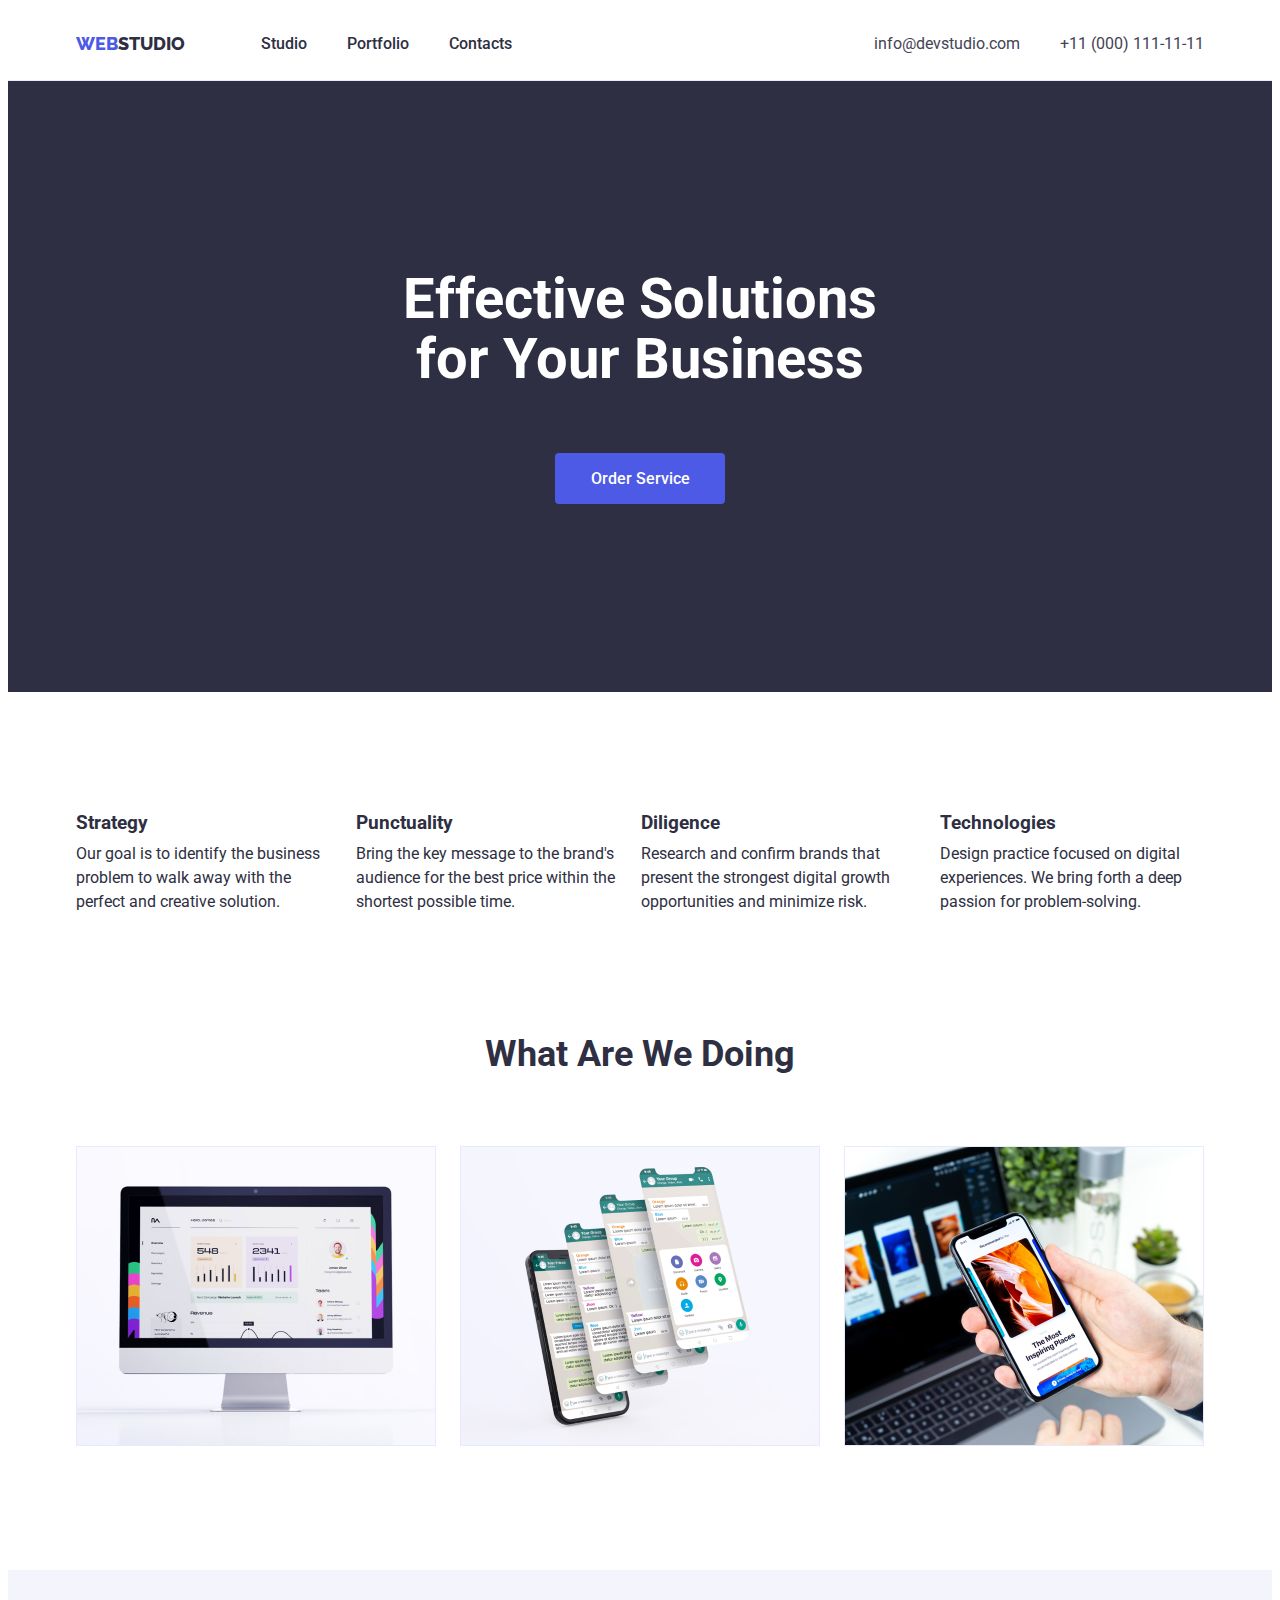
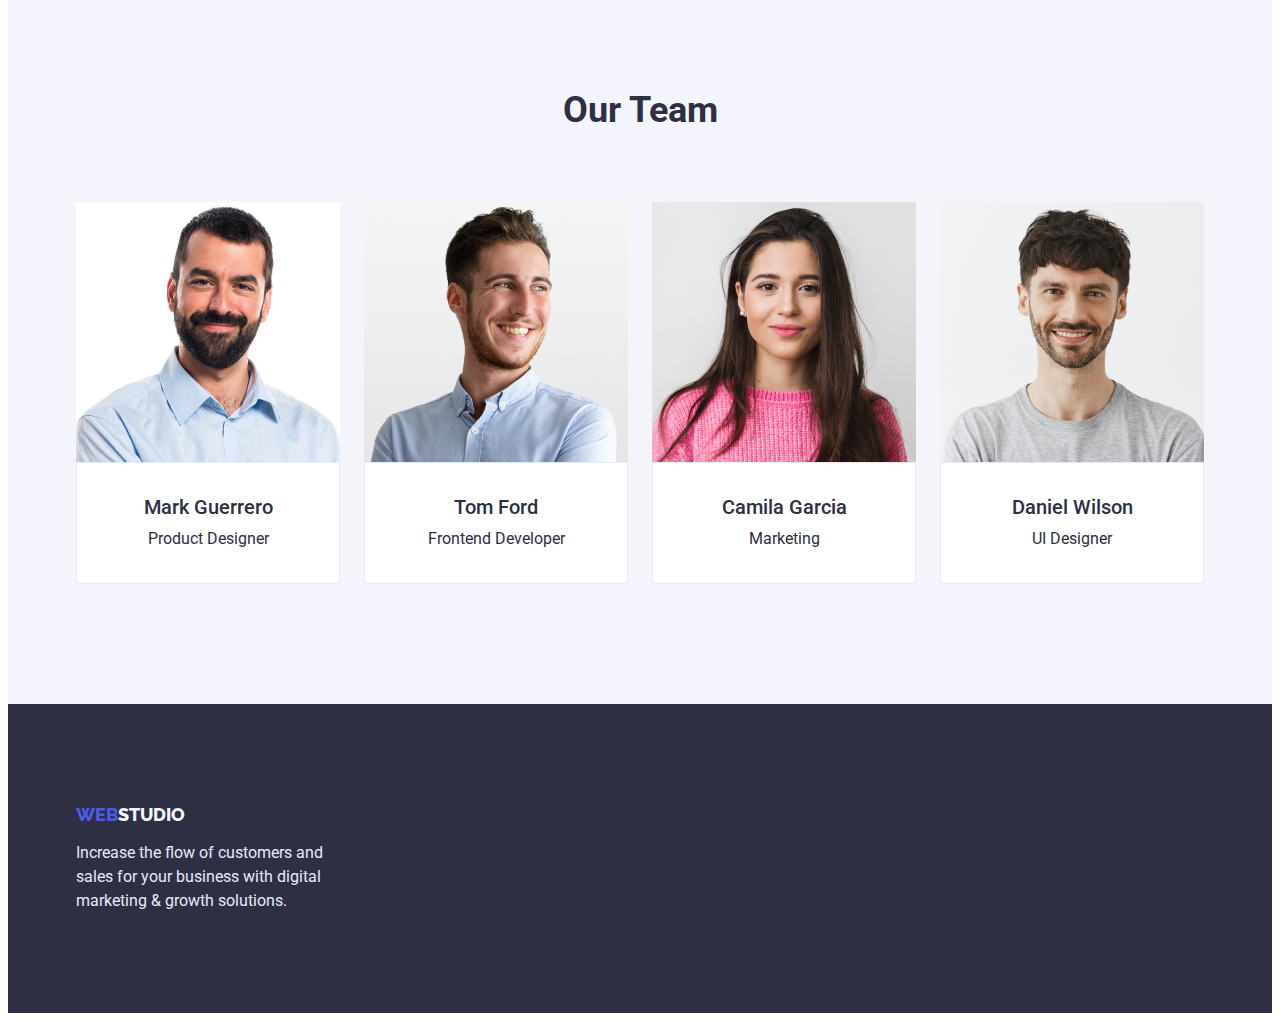
<file: index.html>
<!DOCTYPE html>
<html lang="en">
<head>
    <meta charset="UTF-8">
    <meta http-equiv="X-UA-Compatible" content="IE=edge">
    <meta name="viewport" content="width=device-width, initial-scale=1.0">
    <title>Document</title>
    <link rel="preconnect" href="https://fonts.googleapis.com"><link rel="preconnect" href="https://fonts.gstatic.com" crossorigin><link href="https://fonts.googleapis.com/css2?family=Raleway:wght@800&family=Roboto:wght@400;500;700&display=swap" 
    rel="stylesheet">
    <link rel="stylesheet" href="./css/styles.css">
</head>
<body>
    
    <main>
<header class="header">
<div class="container">
    <nav class="header-navi">
    <a href="./index.html" class="header-logo">
        WEB<span class="span">STUDIO</span>
    </a>
    <ul class="links">
            <li class="header-link"><a href="">Studio</a></li>
            
            <li class="header-link"><a href="./portfolio.html">Portfolio</a></li>
            
            <li class="header-link"><a href="">Contacts</a></li>

    </ul>
</nav>
        <ul class="contacts">
       <li> <a href="mailto:info@devstudio.com">info@devstudio.com</a></li>
       <li> <a href="tel:+110001111111">+11 (000) 111-11-11</a></li>
        </ul>
    </div>
</header>

<section class="hero">
    <div class="container">
    <h1 class="hero-txt">
        Effective Solutions for Your Business
    </h1>
    <button name="button" class="hero-button">
        Order Service
    </button>
</div>
</section>
<section class="work-ex">
    <div class="container">
    <h2 class="advantagex-txt visually-hidden">Advantages of working with us</h2>
    <ul class="advantages-punkts">
        <li class="advantages">
            <h3>Strategy</h3>
            <p class="txt">
                Our goal is to identify the business problem to walk away with the perfect and creative solution. 
            </p>
        </li>
        <li class="advantages">
            <h3>Punctuality</h3>
            <p class="txt">
                Bring the key message to the brand's audience for the best price within the shortest possible time. 
            </p>
        </li>
        <li class="advantages">
            <h3>Diligence</h3>
            <p class="txt">
                Research and confirm brands that present the strongest digital growth opportunities and minimize risk.
            </p>
        </li>
        <li class="advantages adv-t">
            <h3>Technologies</h3>
            <p class="-txt">
                Design practice focused on digital experiences. We bring forth a deep passion for problem-solving. 
            </p>
        </li>
    </ul>
</div>
</section>

<section class="Our-Spec">
    <div class="container">
    <h2 class="what-doing">What are we doing</h2>
    <ul class="worksis">
        <li class="workses">
            <img src="./images/img1.png" alt="work-example" width="360">
        </li>
        <li class="workses">
            <img src="./images/img2.png" alt="work-example" width="360">
        </li>
        <li class="workses">
            <img src="./images/img3.png" alt="work-example" width="360">
        </li>
    </ul>
</div>
</section>

<section class="team">
    <div class="container">
    <h2 class="Our-Team">Our Team</h2>
    <ul class="worklist">
            <li class="worklistt">
               <img src="./images/imgg1.png" alt="member of the team 1" width="264"> 
               <div class="div-container"><h3>Mark Guerrero</h3>
               <p class="Mark">Product Designer</p></div>
            </li>
            <li class="worklistt">
                <img src="./images/imgg2.png" alt="member of the team 2" width="264">
                <div class="div-container"><h3>Tom Ford</h3>
                <p class="Tom">Frontend Developer</p></div>
            </li>
            <li class="worklistt">
                <img src="./images/imgg3.png" alt="member of the team 3" width="264">
                <div class="div-container"><h3>Camila Garcia</h3>
                <p class="Camila">Marketing</p></div>
            </li>
            <li class="worklistt">
                <img src="./images/imgg4.png" alt="member of the team 4" width="264">
                <div class="div-container"><h3>Daniel Wilson</h3>
                <p class="Daniel">UI Designer</p></div>
            </li>
    </ul>
</div>
</section>

</main>
<footer class="footer">
    <div class="container">
    <a href="index.html" class="footer-link">
        WEB<span class="span-two">STUDIO</span>
    </a>
    <p class="footer-text">Increase the flow of customers and  sales for your business with digital marketing & growth solutions.</p>
</div>
</footer>
</body>
</html>
</file>
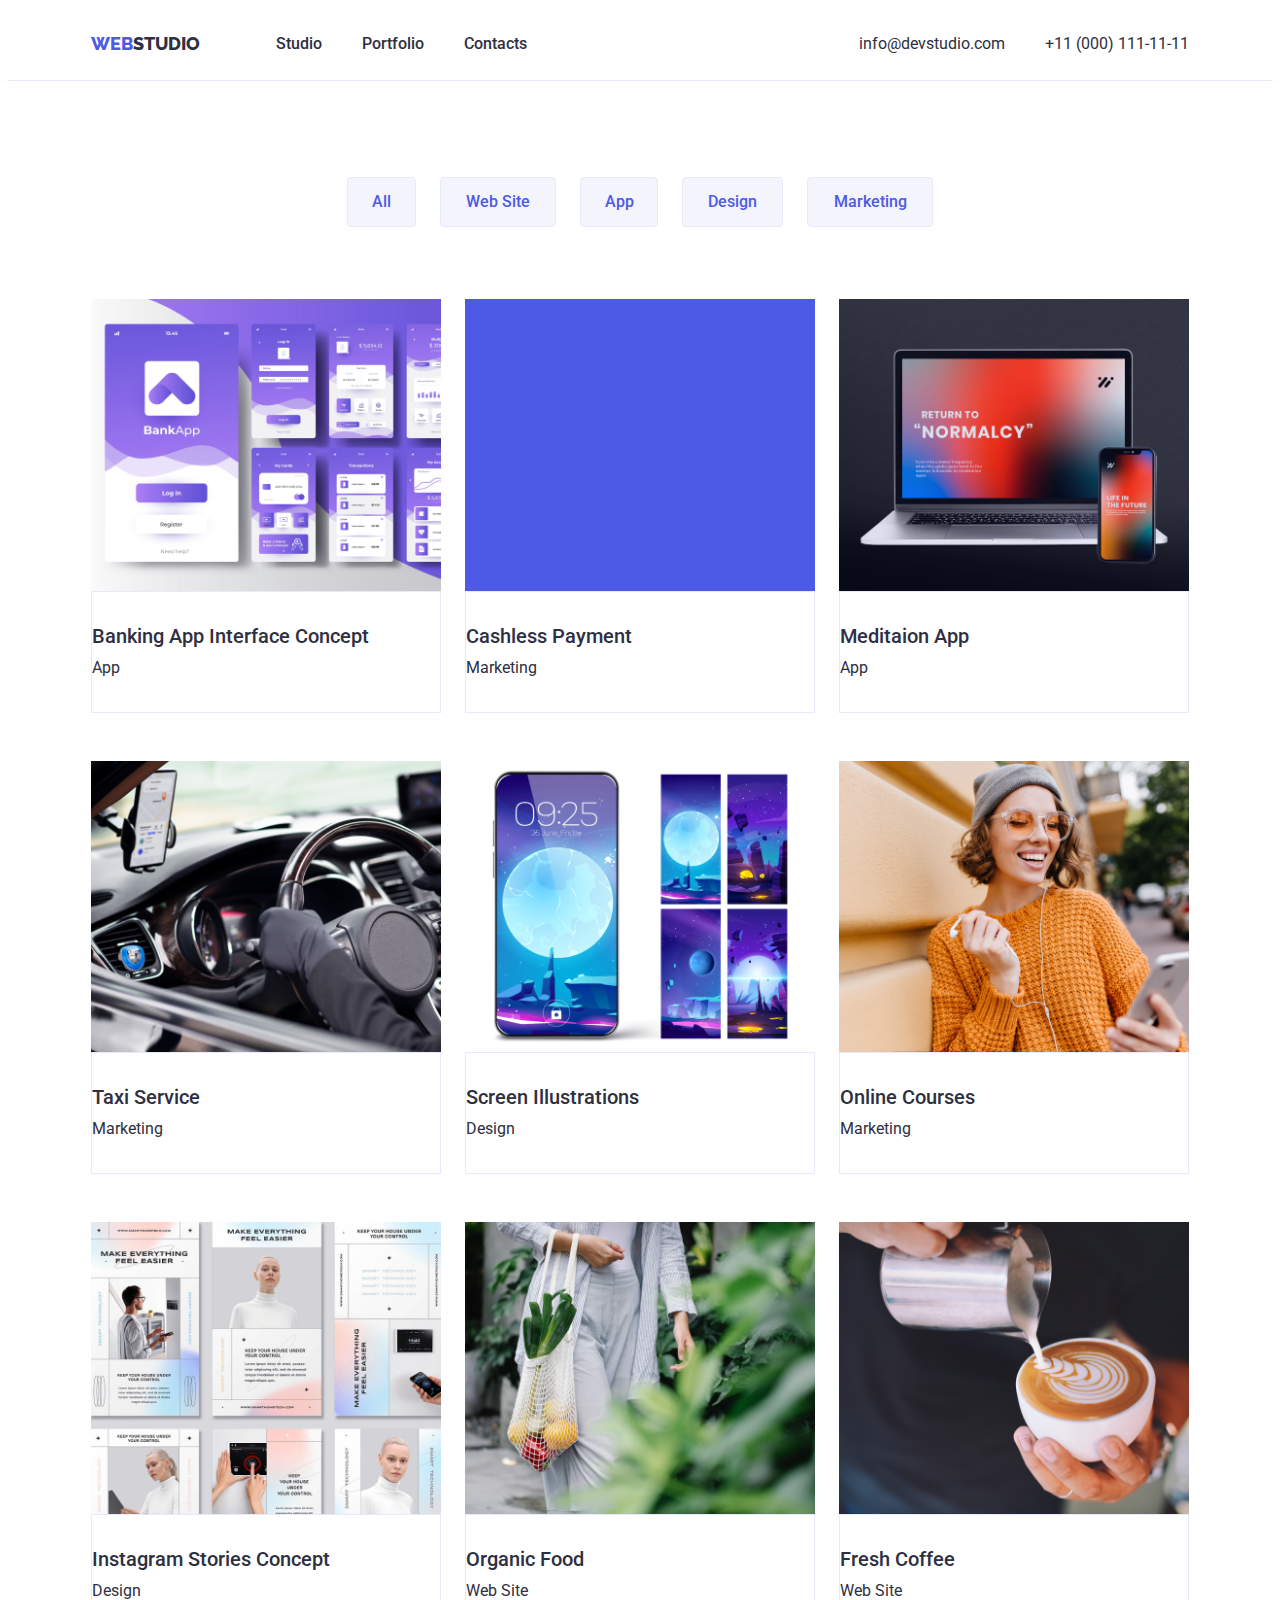
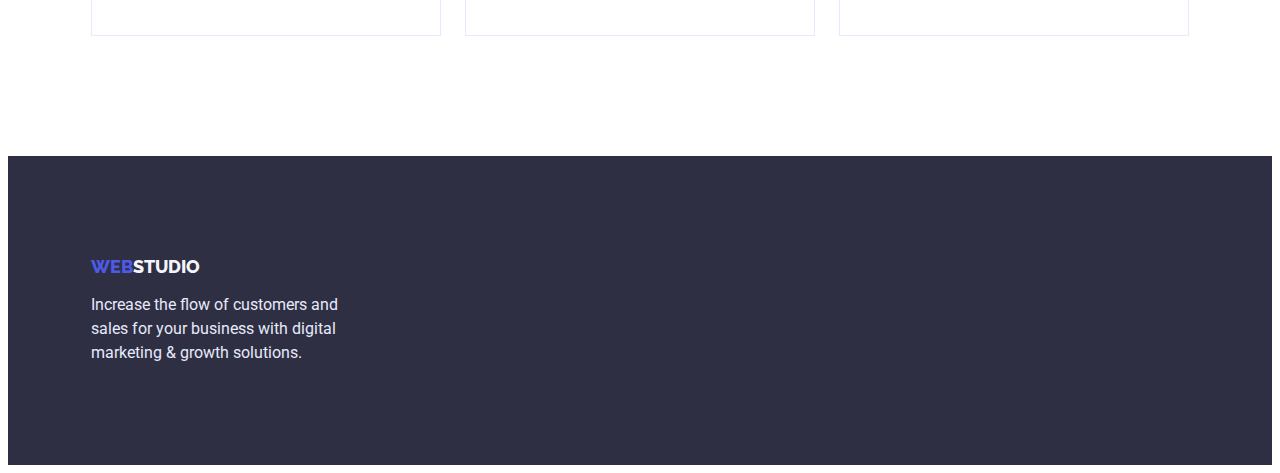
<file: portfolio.html>
<!DOCTYPE html>
<html lang="en">
<head>
    <meta charset="UTF-8">
    <meta http-equiv="X-UA-Compatible" content="IE=edge">
    <meta name="viewport" content="width=device-width, initial-scale=1.0">
    <title>Portfolio</title>
    <link rel="preconnect" href="https://fonts.googleapis.com"><link rel="preconnect" href="https://fonts.gstatic.com" crossorigin><link href="https://fonts.googleapis.com/css2?family=Raleway:wght@800&family=Roboto:wght@400;500;700&display=swap" 
    rel="stylesheet">
    <link rel="stylesheet" href="./css/portfolio.css">
</head>
<body>
    
    <header class="header">
        <div class="container">
            <nav class="header-navi">
            <a href="./index.html" class="header-logo">
                WEB<span class="span">STUDIO</span>
            </a>
            <ul class="links">
                    <li class="header-link"><a href="">Studio</a></li>
                    
                    <li class="header-link"><a href="./portfolio.html">Portfolio</a></li>
                    
                    <li class="header-link"><a href="">Contacts</a></li>
        
            </ul>
        </nav>
                <ul class="contacts">
               <li> <a href="mailto:info@devstudio.com">info@devstudio.com</a></li>
               <li> <a href="tel:+110001111111">+11 (000) 111-11-11</a></li>
                </ul>
            </div>
        </header>
<main>
    <section class="button-navi">
        <div class="container">
    <h1 class="button-txt visually-hidden">Portfolio</h1>
<ul class="button-navigation">
    <li><button type="button" class="button-nav btn-one">All</button></li>
    <li><button type="button" class="button-nav btn-two">Web Site</button></li>
    <li><button type="button" class="button-nav btn-three">App</button></li>
    <li><button type="button" class="button-nav btn-four">Design</button></li>
    <li><button type="button" class="button-nav btn-five">Marketing</button></li>
</ul>

    <ul class="workes">
        <li class="works-img"><a href=""><img src="./images/img.1.png" alt="Banking App" width="360">
        <div class="txt-container"><h2 class="work-h">Banking App Interface Concept</h2>
        <p class="work-p">App</p></a></div>
        </li>
        
        <li class="works-img"><a href=""><img src="./images/img.2.png" alt="Cashless Payment" width="360">
        <div class="txt-container"><h2 class="work-h">Cashless Payment</h2>
        <p class="work-p">Marketing</p></a></div>
        </li>
        
        <li class="works-img"><a href=""><img src="./images/img.3.png" alt="Meditaion App" width="360">
        <div class="txt-container"><h2 class="work-h">Meditaion App</h2>
        <p class="work-p">App</p></a>
        </li>
        
        <li class="works-img"><a href=""><img src="./images/img.4.png" alt="Taxi Service" width="360">
        <div class="txt-container"><h2 class="work-h">Taxi Service</h2>
        <p class="work-p">Marketing</p></a></div>
        </li>
        
        <li class="works-img"><a href=""><img src="./images/img.5.png" alt= "Screen Illustrations" width="360">
        <div class="txt-container"><h2 class="work-h">Screen Illustrations</h2>
        <p class="work-p">Design</p></a></div>
        </li>
        
        <li class="works-img"><a href=""><img src="./images/img.6.png" alt="Online Courses" width="360">
        <div class="txt-container"><h2 class="work-h">Online Courses</h2>
        <p class="work-p">Marketing</p></a></div>
        </li>
        
        <li class="works-img"><a href=""><img src="./images/img.7.png" alt="Instagram Stories Concept" width="360">
        <div class="txt-container"><h2 class="work-h">Instagram Stories Concept</h2>
        <p class="work-p">Design</p></a></div>
        </li>
        
        <li class="works-img"><a href=""><img src="./images/img.8.png" alt="Organic Food" width="360">
        <div class="txt-container"><h2 class="work-h">Organic Food</h2>
        <p class="work-p">Web Site</p></a></div>
        </li>
        
        <li class="works-img"><a href=""><img src="./images/img.9.png" alt="Fresh Coffee" width="360">
        <div class="txt-container"><h2 class="work-h">Fresh Coffee</h2>
        <p class="work-p">Web Site</p></a></div>
        </li>
    </ul>
</div>
    </section>
</main>
<footer class="footer">
    <div class="container">
    <a href="index.html" class="footer-link">
        WEB<span class="span-two">STUDIO</span>
    </a>
    <p class="footer-text">Increase the flow of customers and sales for your business with digital marketing & growth solutions.</p>
</div>
</footer>
</body>
</html>
</file>
<file: css/styles.css>
:root{
    --navy-color: #2E2F42;
    --iris-color: #4D5AE5;
    --cloud-color: #F4F4FD;
    --flower-color: #E7E9FC;
    --white-color: #FFFFFF;
    --slate-color: #434455;
    --ocean-color: #404BBF;
}

p,h1,h2,h3,h4,h5,h6{
    margin: 0;
}

ul,ol{
    margin: 0;
    padding-left: 0;
}

*{
    box-sizing: border-box;
}

.header{
    padding-top: 24px;
    padding-bottom: 24px;
    border-bottom: 1px solid #E7E9FC;
}

.container{
    width: 1158px;
    padding-left: 15px;
    padding-right: 15px;
    margin-left: auto;
    margin-right: auto;
}

body{
    font-family: "Roboto" , sans-serif;
}

.header-navi{
    display: flex;
}

.header > .container{
    display: flex;
}

.header a{
    text-decoration: none;
    list-style: none;
}

.header-logo :focus{
    color:var(--iris-color);
}

.header-logo{
    color:var(--iris-color);
    font-family: 'Raleway';
    font-weight: 800;
    font-size: 18px;
    line-height: calc(24/18);
    margin-right: 76px;
}

.links{
    display: flex;
    gap: 40px;
}

.header-link{
    list-style: none;
}

.links :hover,
.links :focus{
    color: var(--ocean-color);
    font-weight: 500;
    font-size: 16px;
    line-height: 24px;
}

.header-link a{
    list-style: none;
    color: var(--navy-color);
    font-weight: 500;
    font-size: 16px;
    line-height: calc(24/16);
}

.span{
    color:var(--navy-color);
}

.header-links :hover,
.header-links :focus{
    color:var(--iris-color);
}

.contacts a{
    color: var(--slate-color);
    font-weight: 400;
font-size: 16px;
line-height:calc(24/16);
}

.contacts{
    list-style: none;
    display: flex;
    margin-left: auto;
    gap: 40px;
}

.contacts :hover,
.contacts :focus{
    color:var(--iris-color);
}

.header-tel :hover,
.header-tel :focus{
    color:var(--iris-color);
}

.hero-txt{
    color: var(--white-color);
    font-weight: 700;
font-size: 56px;
line-height: calc(60/56);
width: 494px;
margin-right: auto;
margin-left: auto;
text-align: center;
}

.hero{
    background-color: var(--navy-color);
    padding-top: 188px;
    padding-bottom: 188px;
}

.hero-button:hover{
    background-color:var(--ocean-color) ;
}

.hero-button{
background-color:var(--iris-color);
color: var(--white-color);
height: 51px;
width: 170px;
font-family: inherit;
cursor: pointer;
font-weight: 500;
font-size: 16px;
line-height: calc(24/16);
border-radius: 4px;
border: 0px;
margin: 64px auto 0 ;
display: block;
}

.work-ex{
    padding-top: 120px;
    padding-bottom: 120px;
}

.advantages-punkts{
    list-style: none;
    display: flex;
}

.advantages-punkts h{
    font-weight: 500;
font-size: 20px;
line-height: calc(24/20);
}

.advantages{
    margin-right: 24px;
}

.advantages h3{
    margin-bottom: 8px;
}

.advantages-punkts li {
    color: var(--navy-color);
}

.adv-t{
    margin: 0;
}

.advantages-punkts p{
    color: var(--navy-color);
    font-weight: 400;
font-size: 16px;
line-height: calc(24/16);
}

.Our-Spec{
    padding-bottom: 120px;
}

.what-doing{
color: var(--navy-color);
text-transform: capitalize;
font-weight: 700;
font-size: 36px;
line-height: calc(40/36);
margin-bottom: 72px;
text-align: center;
}

.worksis{
    list-style: none;
    display: flex;
    gap: 24px;
}

.team{
    background-color: var(--cloud-color);
    padding-top: 120px;
    padding-bottom: 120px;
}

.Our-Team{
    color: var(--navy-color);
    font-weight: 700;
font-size: 36px;
line-height: calc(40/36);
margin-bottom: 72px;
text-align: center;
}

.worklist{
    list-style: none;
    display: flex;
    gap: 24px;
}

.worklist li{
    color: var(--navy-color);
}

.worklistt h3{
    text-align: center;
}

.worklistt p{
    margin-top: 8px;
    text-align: center;
}
.worklistt img{
    display: block;
    width: 100%;
    height: auto;
}

.worklist h3{
    font-weight: 500;
font-size: 20px;
line-height: calc(24/20);
}

.worklist p {
    color: var(--navy-color);
    font-weight: 400;
font-size: 16px;
line-height: calc(24/16);
}

.div-container{
    background-color: var(--white-color);
    padding-top: 32px;
    padding-bottom: 32px;
    border: 1px solid #E7E9FC; 
}

.footer-link :focus{
    color:var(--iris-color);

}

.span-two{
    color: var(--cloud-color);
}

.footer-text{
    color: var(--flower-color);
    font-weight: 400;
    font-size: 16px;
    line-height: calc(24/16);
    width: 264px;
    margin-top: 16px;
}

.footer{
    background-color: var(--navy-color);
    padding-top: 100px;
    padding-bottom: 100px;
}

.footer-link{
    color:var(--iris-color);
    font-family: 'Raleway';
    font-weight: 800;
    font-size: 18px;
    line-height: calc(21/18);
    text-decoration: none;
}

.visually-hidden {
    position: absolute;
      white-space: nowrap;
      width: 1px;
      height: 1px;
      overflow: hidden;
      border: 0;
      padding: 0;
      clip: rect(0 0 0 0);
      clip-path: inset(50%);
      margin: -1px;
  }
</file>
<file: css/portfolio.css>
:root{
    --iris-color: #4D5AE5;
    --navy-color: #2E2F42;
    --slate-color: #2E2F42;
    --flower-color: #E7E9FC;
    --cloud-color: #F4F4FD;
    --ocean-color: #404BBF;
}


p,h1,h2,h3,h4,h5,h6{
    margin: 0;
}

ul,ol{
    margin: 0;
    padding-left: 0;
}

*{
    box-sizing: border-box;
}

.container{
    width: 1158px;
    padding-left: 15px;
    padding-right: 15px;
    margin: 0 auto;
}

body{
    font-family: "Roboto" , sans-serif;
}

:root{
    --white-color: #FFFFFF
}

.button{
    color: var(--iris-color);
    background-color: var(--flower-color);
}

.button-nav :hover,
.button-nav :focus{
    color: var(--white-color);
    background-color: var(--ocean-color);
}

.header{
    padding-top: 24px;
    padding-bottom: 24px;
    align-items: center;
    border-bottom: 1px solid #E7E9FC;
}

.container{
    width: 1128px;
    padding-left: 15px;
    padding-right: 15px;
    margin: 0 auto;
}

body{
    font-family: "Roboto" , sans-serif;
}

.header-navi{
    display: flex;
}

.header > .container{
    display: flex;
}

.header a{
    text-decoration: none;
    list-style: none;
}

.header-logo :focus{
    color:var(--iris-color);
}

.header-logo{
    color:var(--iris-color);
    font-family: 'Raleway';
    font-weight: 800;
    font-size: 18px;
    line-height: calc(24/18);
    padding-right: 76px;
}

.links{
    display: flex;
    gap: 40px;
}

.header-link{
    list-style: none;
}

.links :hover,
.links :focus{
    color: var(--ocean-color);
    font-weight: 500;
    font-size: 16px;
    line-height: 24px;
}

.header-link a{
    list-style: none;
    color: var(--navy-color);
    font-weight: 500;
    font-size: 16px;
    line-height: calc(24/16);
}

.span{
    color:var(--navy-color);
}

.header-links :hover,
.header-links :focus{
    color:var(--iris-color);
}

.contacts a{
    color: var(--slate-color);
    font-weight: 400;
font-size: 16px;
line-height:calc(24/16);
}

.contacts{
    list-style: none;
    display: flex;
    margin-left: auto;
    gap: 40px;
}

.contacts :hover,
.contacts :focus{
    color:var(--iris-color);
}

.header-tel :hover,
.header-tel :focus{
    color:var(--iris-color);
}


.button-nav{
    background-color: var(--cloud-color);
color: var(--iris-color);
cursor: pointer;
font-weight: 500;
font-size: 16px;
line-height: calc(24/16);
font-family: inherit;
border: 1px solid var(--flower-color);
border-radius: 4px;
padding: 12px 24px;
}

.button-navi{
    padding-top: 96px;
    padding-bottom: 120px;
}

.button-nav :focus,
.button-nav:hover{
    background-color: var(--ocean-color);
    color: var(--white-color);
}

.button-navi li{
    list-style: none;
}

.button-navigation{
    margin-bottom: 72px;
    display: flex;
    gap: 24px;
    justify-content: center;
}

.btn-one{
    width: 69px;
}

.btn-two{
    width: 116px;
}

.btn-three{
    width: 78px;
}

.btn-four{
    width: 101px;
}

.btn-five{
    width: 126px;
}

.workes{
    display: flex;
    flex-wrap: wrap;
    column-gap: 24px;
    row-gap: 48px;
}

.works-img{
    
    width: calc((100% - 48px) / 3 );
}

.work-h{
    color: var(--navy-color);
    font-weight: 500;
font-size: 20px;
line-height: calc(24/20);

}

.workes img{
    display: block;
    width: 100%;
    height: auto;
}

.txt-container{
    border:1px solid #E7E9FC;
    padding-top: 32px;
    padding-bottom: 32px;
}

.work-p{
    margin-top: 8px;
}

.workes a{
    text-decoration: none;
}

.workes p{
    color: var(--slate-color);
    font-weight: 400;
font-size: 16px;
line-height: calc(24/16);
}

.works li {
    list-style: none;
}


.span-two{
    color: var(--cloud-color);
}

.footer-text{
    color: var(--flower-color);
    font-weight: 400;
    font-size: 16px;
    line-height: calc(24/16);
    width: 264px;
    margin-top: 16px;
}

.footer{
    background-color: var(--navy-color);
    padding-top: 100px;
    padding-bottom: 100px;
}

.footer-link{
    color:var(--iris-color);
    font-family: 'Raleway';
    font-weight: 800;
    font-size: 18px;
    line-height: calc(21/18);
    text-decoration: none;
}

.visually-hidden {
    position: absolute;
      white-space: nowrap;
      width: 1px;
      height: 1px;
      overflow: hidden;
      border: 0;
      padding: 0;
      clip: rect(0 0 0 0);
      clip-path: inset(50%);
      margin: -1px;
  }
</file>
